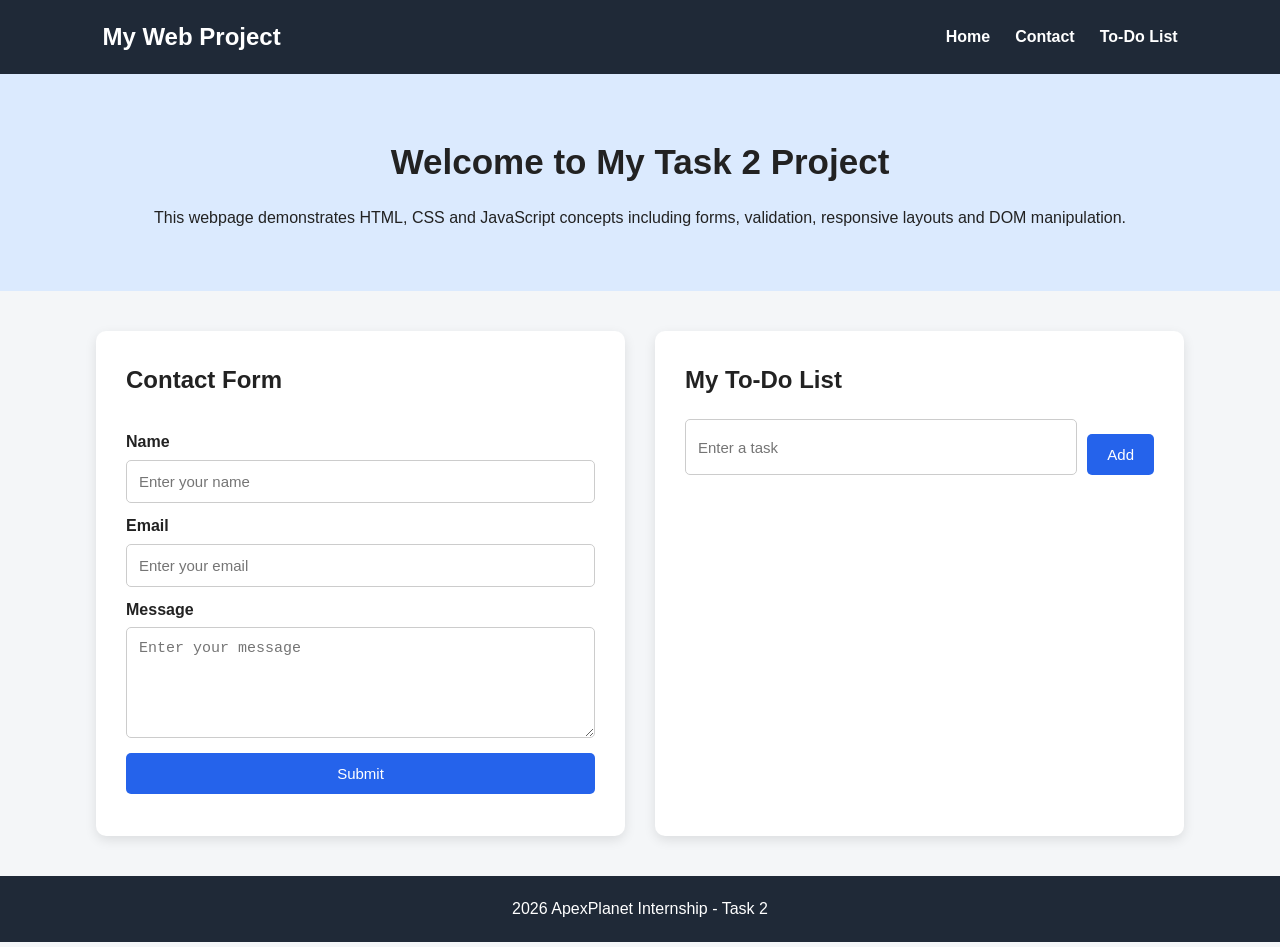
<file: Task2/index.html>
<!DOCTYPE html>
<html lang="en">

<head>
    <meta charset="UTF-8">
    <meta name="viewport" content="width=device-width, initial-scale=1.0">

    <title>Task 2 - Web Development</title>

    <link rel="stylesheet" href="style.css">
</head>

<body>

    <!-- Navigation -->
    <header>
        <nav class="navbar">

            <h1>My Web Project</h1>

            <div class="nav-links">
                <a href="#home">Home</a>
                <a href="#contact">Contact</a>
                <a href="#todo">To-Do List</a>
            </div>

        </nav>
    </header>


    <!-- Main Content -->
    <main>

        <!-- Home Section -->
        <section id="home" class="hero">

            <div>
                <h2>Welcome to My Task 2 Project</h2>

                <p>
                    This webpage demonstrates HTML, CSS and JavaScript
                    concepts including forms, validation, responsive
                    layouts and DOM manipulation.
                </p>
            </div>

        </section>


        <!-- Grid Section -->
        <section class="content-grid">

            <!-- Contact Form -->
            <div id="contact" class="box">

                <h2>Contact Form</h2>

                <form id="contactForm">

                    <label for="name">Name</label>
                    <input
                        type="text"
                        id="name"
                        placeholder="Enter your name"
                    >

                    <label for="email">Email</label>
                    <input
                        type="email"
                        id="email"
                        placeholder="Enter your email"
                    >
                    <label for="message">Message</label>
                    <textarea
                        id="message"
                        rows="5"
                        placeholder="Enter your message"
                    ></textarea>

                    <button type="submit">
                        Submit
                    </button>

                    <p id="formMessage"></p>

                </form>

            </div>
            <div id="todo" class="box">

                <h2>My To-Do List</h2>

                <div class="todo-input">

                    <input
                        type="text"
                        id="taskInput"
                        placeholder="Enter a task"
                    >

                    <button id="addTask">
                        Add
                    </button>

                </div>

                <ul id="taskList"></ul>

            </div>

        </section>

    </main>

    <footer>

        <p>
            2026 ApexPlanet Internship - Task 2
        </p>

    </footer>


    <script src="script.js"></script>

</body>

</html>
</file>
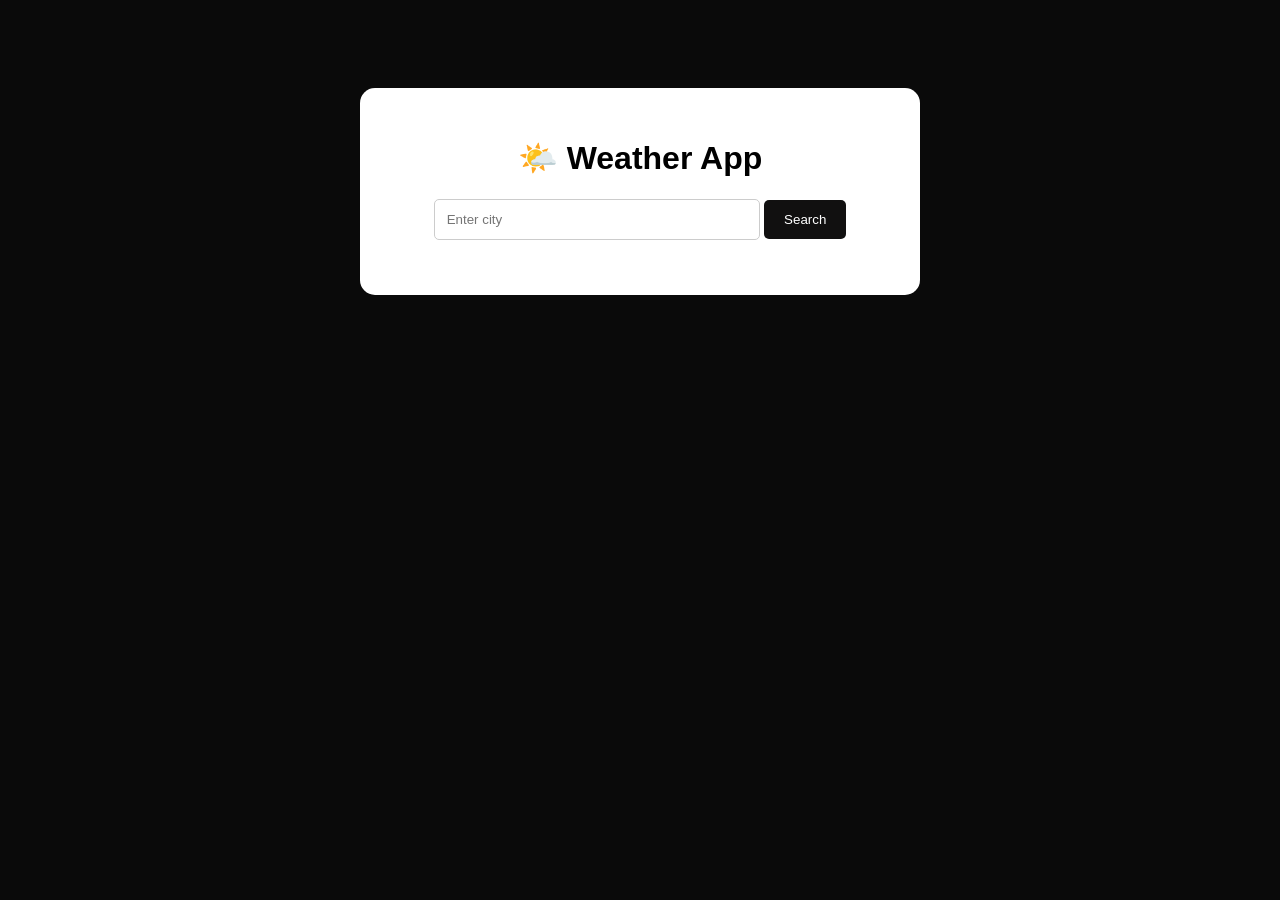
<file: Task3/index.html>
<!DOCTYPE html>
<html>
<head>
    <title>Weather App</title>
    <link rel="stylesheet" href="style.css">
</head>
<body>

<div class="box">
    <h1>🌤️ Weather App</h1>

    <input id="city" placeholder="Enter city">
    <button onclick="getWeather()">Search</button>

    <div id="result"></div>
</div>

<script src="script.js"></script>

</body>
</html>
</file>
<file: Task2/style.css>
* {
    margin: 0;
    padding: 0;
    box-sizing: border-box;
}



body {
    font-family: Arial, sans-serif;
    background-color: #f4f6f8;
    color: #222;
    line-height: 1.6;
}



.navbar {
    background-color: #1f2937;
    color: white;

    padding: 18px 8%;

    display: flex;
    justify-content: space-between;
    align-items: center;
}



.nav-links {
    display: flex;
    gap: 25px;
}

.nav-links a {
    color: white;
    text-decoration: none;
    font-weight: bold;
}

.nav-links a:hover {
    color: #60a5fa;
}



.hero {
    padding: 60px 8%;
    text-align: center;

    background-color: #dbeafe;
}

.hero h2 {
    font-size: 35px;
    margin-bottom: 15px;
}



.content-grid {
    width: 85%;
    max-width: 1100px;

    margin: 40px auto;

    display: grid;

    grid-template-columns: 1fr 1fr;

    gap: 30px;
}



.box {
    background-color: white;

    padding: 30px;

    border-radius: 10px;

    box-shadow: 0 4px 12px rgba(0, 0, 0, 0.1);
}

.box h2 {
    margin-bottom: 20px;
}



form {
    display: flex;
    flex-direction: column;
}

label {
    margin-top: 10px;
    margin-bottom: 5px;
    font-weight: bold;
}

input,
textarea {
    padding: 12px;

    border: 1px solid #ccc;

    border-radius: 5px;

    font-size: 15px;
}



button {
    margin-top: 15px;

    padding: 12px 20px;

    background-color: #2563eb;

    color: white;

    border: none;

    border-radius: 5px;

    cursor: pointer;

    font-size: 15px;
}

button:hover {
    background-color: #1d4ed8;
}



#formMessage {
    margin-top: 12px;
    font-weight: bold;
}



.todo-input {
    display: flex;
    gap: 10px;
}

.todo-input input {
    flex: 1;
}



#taskList {
    list-style: none;

    margin-top: 20px;
}

#taskList li {
    background-color: #f1f5f9;

    padding: 12px;

    margin-bottom: 10px;

    border-radius: 5px;

    display: flex;

    justify-content: space-between;

    align-items: center;
}



.delete-btn {
    background-color: #dc2626;

    margin-top: 0;

    padding: 7px 12px;
}

.delete-btn:hover {
    background-color: #b91c1c;
}



footer {
    background-color: #1f2937;

    color: white;

    text-align: center;

    padding: 20px;

    margin-top: 40px;
}



@media (max-width: 768px) {

    .navbar {
        flex-direction: column;
        gap: 15px;
    }

    .nav-links {
        flex-wrap: wrap;
        justify-content: center;
    }

    .content-grid {
        grid-template-columns: 1fr;
    }

    .hero h2 {
        font-size: 28px;
    }

}
</file>
<file: Task3/style.css>
body {
    font-family: Arial;
    background: #0a0a0a;
    text-align: center;
    padding: 80px 20px;
}

.box {
    background: white;
    max-width: 500px;
    margin: auto;
    padding: 30px;
    border-radius: 15px;
}

input {
    padding: 12px;
    width: 60%;
    border: 1px solid #ccc;
    border-radius: 5px;
}

button {
    padding: 12px 20px;
    background: #111010;
    color: white;
    border: none;
    border-radius: 5px;
    cursor: pointer;
}

button:hover {
    background: #010101;
}

#result {
    margin-top: 25px;
    font-size: 18px;
}
</file>
